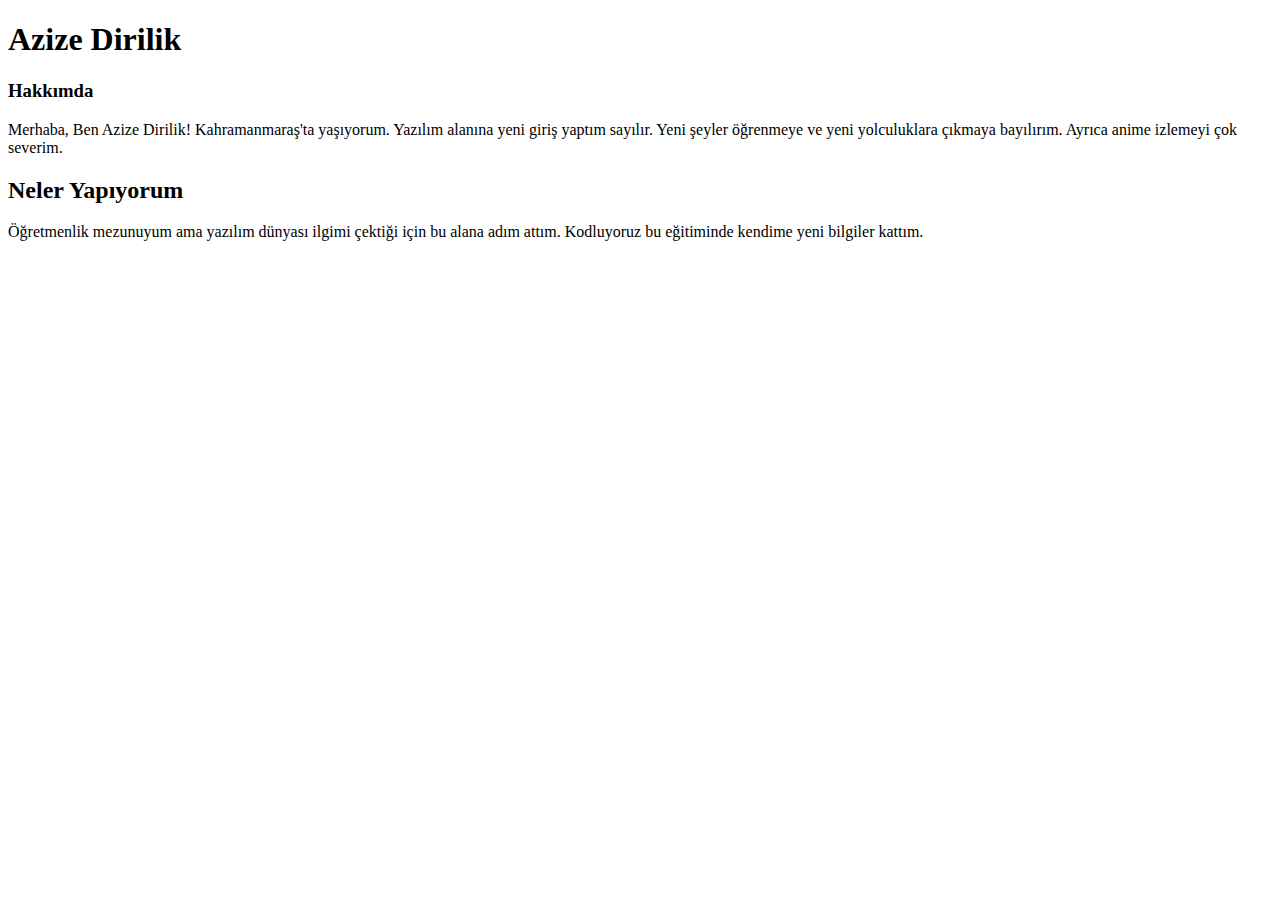
<file: homework1/index.html>
<!DOCTYPE html>
<html lang="en">
<head>
    <meta charset="UTF-8">
    <meta name="viewport" content="width=device-width, initial-scale=1.0">
    <title>Odev 1</title>
</head>
<body>
    <h1>Azize Dirilik</h1>
    <h3>Hakkımda</h3>
    <p>Merhaba, Ben Azize Dirilik! Kahramanmaraş'ta yaşıyorum. Yazılım alanına yeni giriş yaptım sayılır.
        Yeni şeyler öğrenmeye ve yeni yolculuklara çıkmaya bayılırım. Ayrıca anime izlemeyi çok severim. 
    </p>
    <h2>Neler Yapıyorum</h2>
    <p>Öğretmenlik mezunuyum ama yazılım dünyası ilgimi çektiği için bu alana adım attım. 
        Kodluyoruz bu eğitiminde kendime yeni bilgiler kattım.  </p>
</body>
</html>
</file>
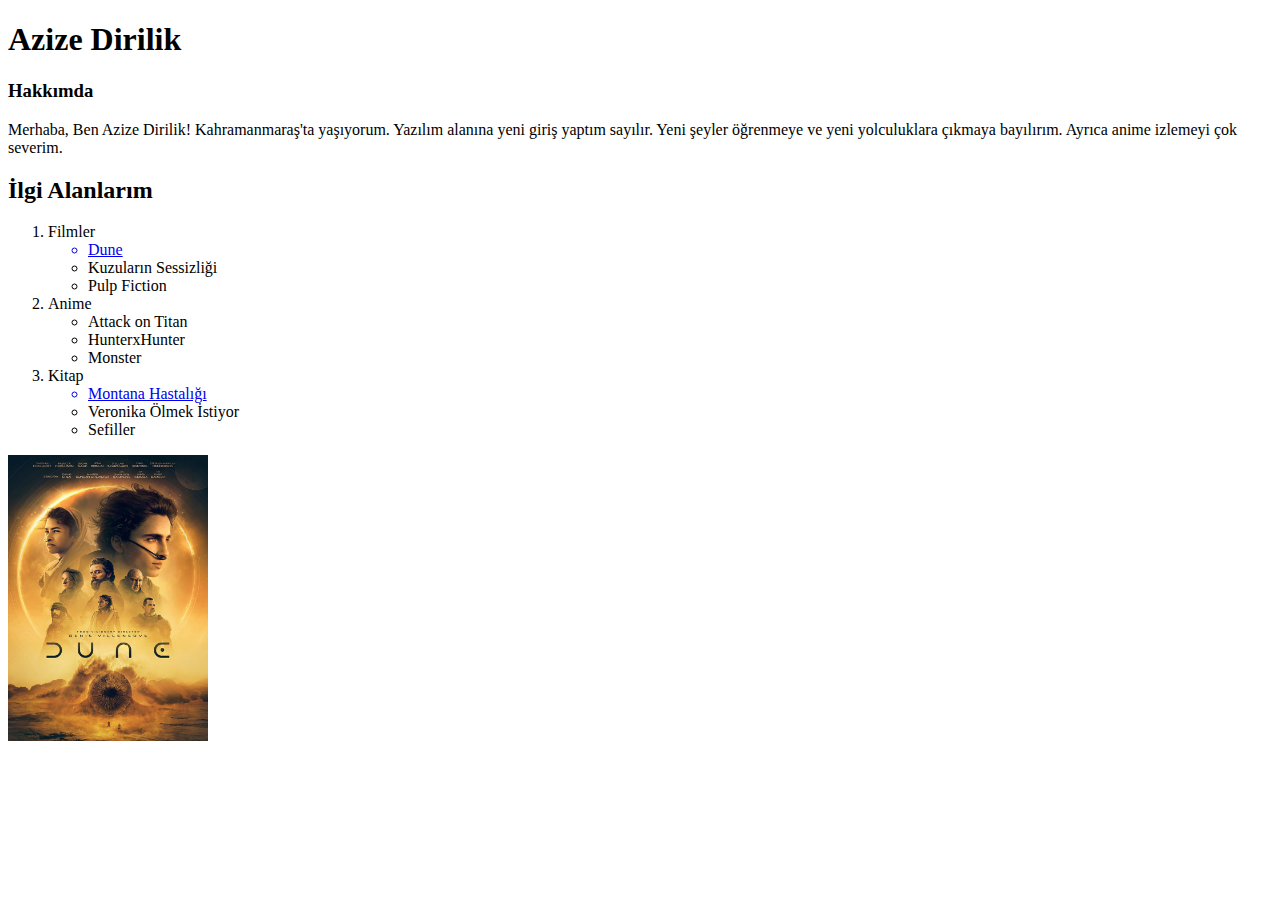
<file: homework2/index.html>
<!DOCTYPE html>
<html lang="en">
<head>
    <meta charset="UTF-8">
    <meta name="viewport" content="width=device-width, initial-scale=1.0">
    <title>Odev 2</title>
</head>
<body>
    <h1>Azize Dirilik</h1>
    <h3>Hakkımda</h3>
    <p>Merhaba, Ben Azize Dirilik! Kahramanmaraş'ta yaşıyorum. Yazılım alanına yeni giriş yaptım sayılır.
        Yeni şeyler öğrenmeye ve yeni yolculuklara çıkmaya bayılırım. Ayrıca anime izlemeyi çok severim. 
    </p>
    <h2>İlgi Alanlarım</h2>
    <ol>
        <li>Filmler</li>
            <ul>
                <a href="https://www.imdb.com/title/tt0110912"><li>Dune</li></a>
                <li>Kuzuların Sessizliği</li>
                <li>Pulp Fiction</li>
            </ul>
        <li>Anime</li>
        <ul>
            <li>Attack on Titan</li>
            <li>HunterxHunter</li>
            <li>Monster</li>
        </ul>
        <li>Kitap</li>
        <ul>
            <a href="https://www.goodreads.com/book/show/58833.Montano_s_Malady?
            from_search=true&from_srp=true&qid=EBfgO4DT3f&rank=1">
            <li>Montana Hastalığı</li></a>
            <li>Veronika Ölmek İstiyor</li>
            <li>Sefiller</li>
        </ul>
    </ol>
    <img src="filmKapagi.jpg" alt="" width="200px">
</body>
</html>
</file>
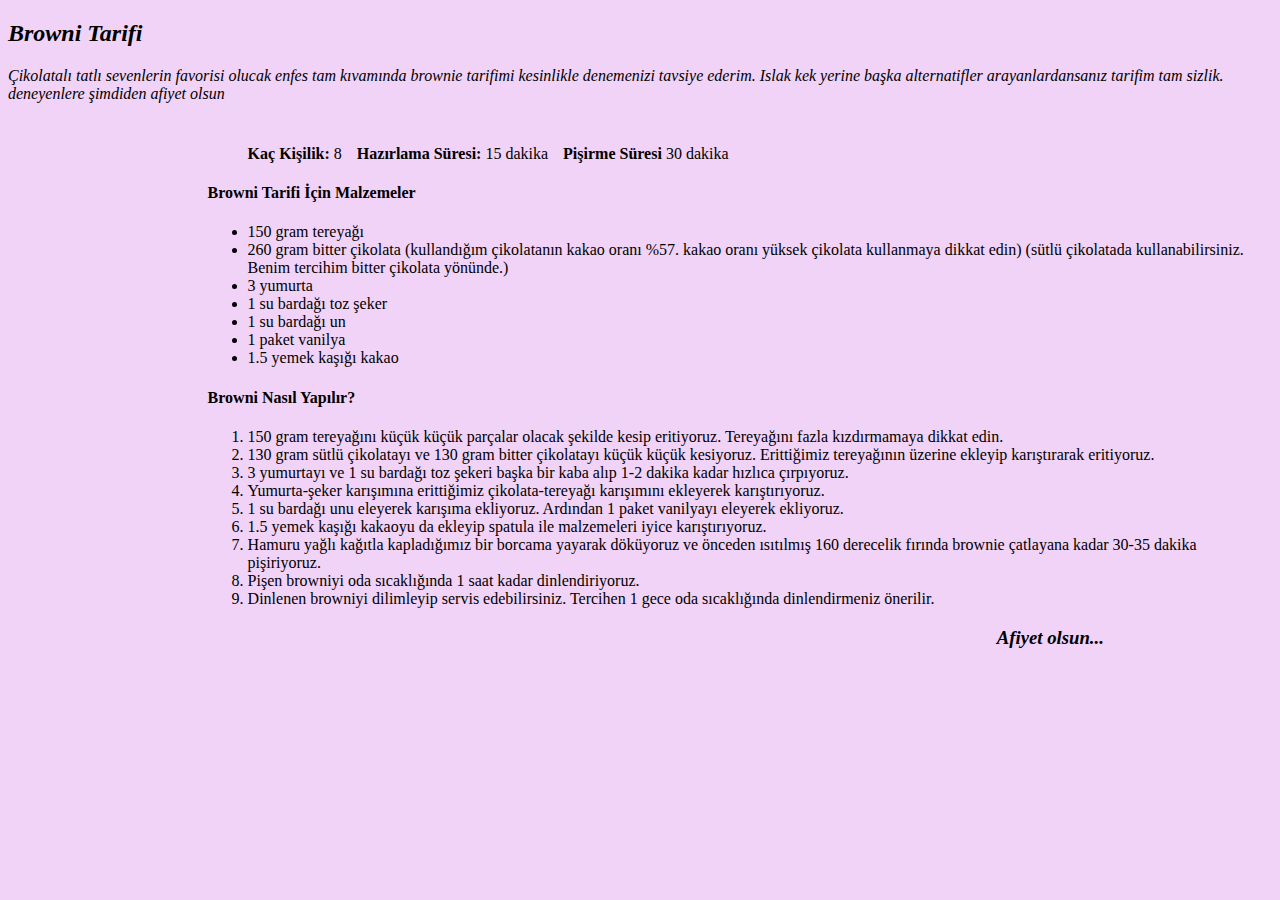
<file: homework3/index.html>
<!DOCTYPE html>
<html lang="en">

<head>
    <meta charset="UTF-8">
    <meta http-equiv="X-UA-Compatible" content="IE=edge">
    <meta name="viewport" content="width=device-width, initial-scale=1.0">
    <title>Document</title>
    <style>
        * {
            background-color: rgb(241, 211, 248);
        }
    </style>
</head>

<body>
    <div>
        <h2><i>Browni Tarifi</i></h2>
        <p><i>Çikolatalı tatlı sevenlerin favorisi olucak enfes tam kıvamında brownie tarifimi kesinlikle denemenizi tavsiye ederim. 
            Islak kek yerine başka alternatifler arayanlardansanız tarifim tam sizlik. deneyenlere şimdiden afiyet olsun</i></p>

        <div style="padding: 10px;margin-left: 15%;">
            <div>
                <div>
                    <ul style="display: flex; flex-direction: row; list-style: none;">
                        <li style="margin-right: 15px;"><b>Kaç Kişilik:</b> 8</li>
                        <li style="margin-right: 15px;"><b>Hazırlama Süresi:</b> 15 dakika</li>
                        <li style="margin-right: 15px;"><b>Pişirme Süresi</b> 30 dakika</li>
                    </ul>
                </div>
            </div>
            <div>
                <h4>Browni Tarifi İçin Malzemeler</h4>
                <ul>
                    <li>150 gram tereyağı</li>
                    <li>260 gram bitter çikolata (kullandığım çikolatanın kakao oranı %57. kakao oranı yüksek çikolata kullanmaya dikkat edin) (sütlü çikolatada kullanabilirsiniz. 
                        Benim tercihim bitter çikolata yönünde.)</li>
                    <li>3 yumurta</li>
                    <li>1 su bardağı toz şeker</li>
                    <li>1 su bardağı un</li>
                    <li>1 paket vanilya</li>
                    <li>1.5 yemek kaşığı kakao</li>
                </ul>
            </div>
            <div>
                <h4>Browni Nasıl Yapılır?</h4>
                <ol>
                    <li>150 gram tereyağını küçük küçük parçalar olacak şekilde kesip eritiyoruz. Tereyağını fazla kızdırmamaya dikkat edin.</li>
                    <li>130 gram sütlü çikolatayı ve 130 gram bitter çikolatayı küçük küçük kesiyoruz. Erittiğimiz tereyağının üzerine ekleyip karıştırarak eritiyoruz.</li>
                    <li>3 yumurtayı ve 1 su bardağı toz şekeri başka bir kaba alıp 1-2 dakika kadar hızlıca çırpıyoruz.</li>
                    <li>Yumurta-şeker karışımına erittiğimiz çikolata-tereyağı karışımını ekleyerek karıştırıyoruz.</li>
                    <li>1 su bardağı unu eleyerek karışıma ekliyoruz. Ardından 1 paket vanilyayı eleyerek ekliyoruz.</li>
                    <li>1.5 yemek kaşığı kakaoyu da ekleyip spatula ile malzemeleri iyice karıştırıyoruz.</li>
                    <li>Hamuru yağlı kağıtla kapladığımız bir borcama yayarak döküyoruz ve önceden ısıtılmış 160 derecelik fırında brownie çatlayana kadar 30-35 dakika pişiriyoruz.</li>
                    <li>Pişen browniyi oda sıcaklığında 1 saat kadar dinlendiriyoruz.</li>
                    <li>Dinlenen browniyi dilimleyip servis edebilirsiniz. Tercihen 1 gece oda sıcaklığında dinlendirmeniz önerilir.</li>
                </ol>
                <div style="text-align: right; margin-right: 15%;">
                    <h3> <i>Afiyet olsun...</i> </h3>
                </div>
            </div>
        </div>
    </div>

    <br><br><br>
</body>

</html>
</file>
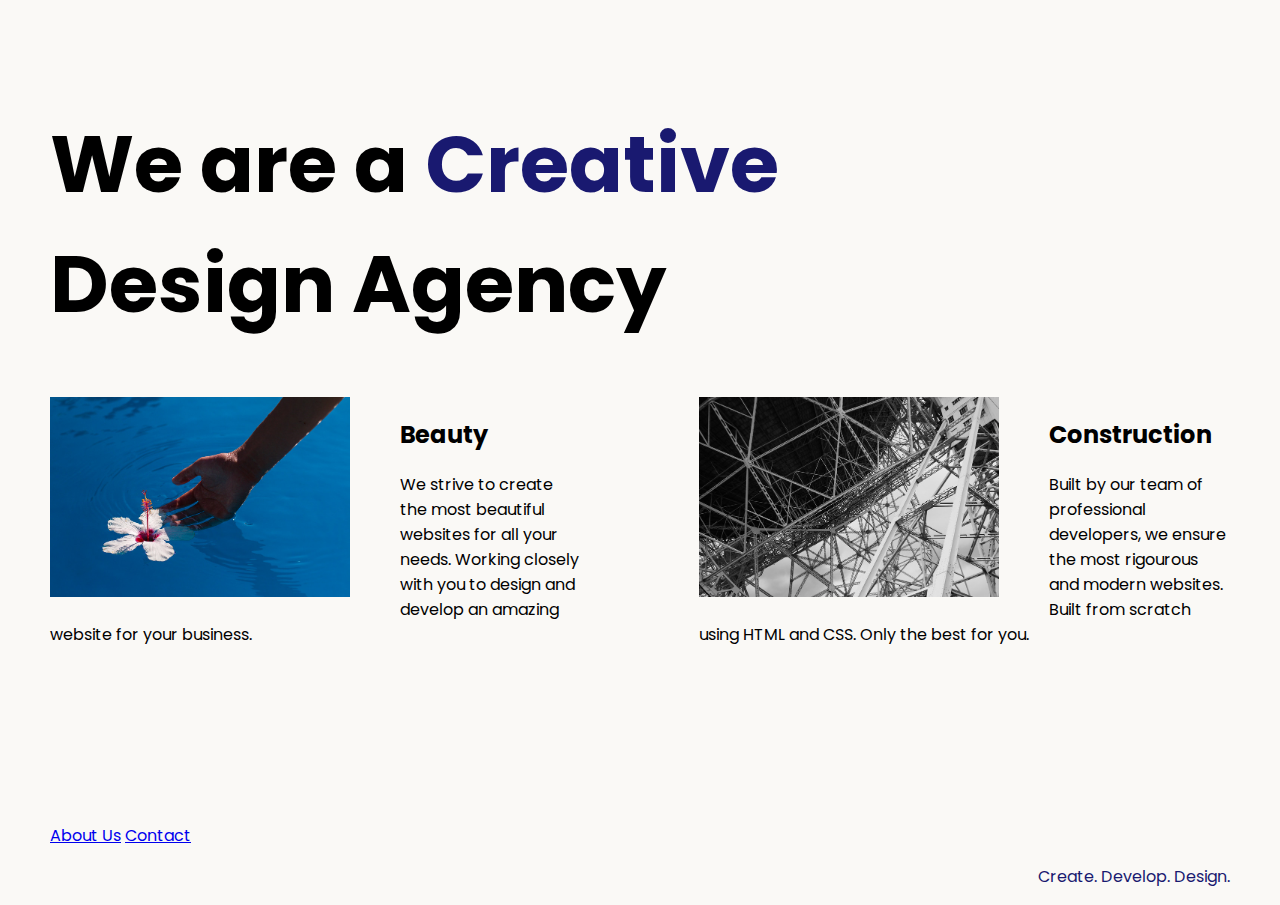
<file: homework4/index.html>
<!DOCTYPE html>
<html lang="en">

<head>
  <meta charset="UTF-8">
  <meta name="viewport" content="width=device-width, initial-scale=1.0">
  <title>Agency</title>
  <link rel="stylesheet" href="./style.css">
  <link rel="preconnect" href="https://fonts.googleapis.com">
  <link rel="preconnect" href="https://fonts.gstatic.com" crossorigin>
  <link href="https://fonts.googleapis.com/css2?family=Poppins:wght@400;700&display=swap" rel="stylesheet">
</head>

<body>
  <div class="main">
    <h1>We are a <span class="creative">Creative</span><br>Design Agency</h1>
    <div class="left card"><img class="tile-image" src="./assets/images/beautiful.jpg" alt="hand and flower in water">
      <h2 class="card-title">Beauty</h2>
      <p class="card-text">We strive to create the most beautiful websites for all your needs. Working closely with you
        to
        design and
        develop an amazing website for your business.</p>
    </div>

    <div class="right card"><img class="tile-image" src="./assets/images/construction.jpg" alt="metal structure">
      <h2 class="card-title">Construction</h2>
      <p>Built by our team of professional developers, we ensure the most rigourous and modern websites. Built from
        scratch using HTML and CSS. Only the best for you.</p>
    </div>
  </div>
  <div class="other-page">
    <br>
    <br>
    <a href="./about.html">About Us</a>
    <a href="./contact.html">Contact</a>
  </div>
  <footer>
    <p>Create. Develop. Design.</p>
  </footer>
</body>

</html>
</file>
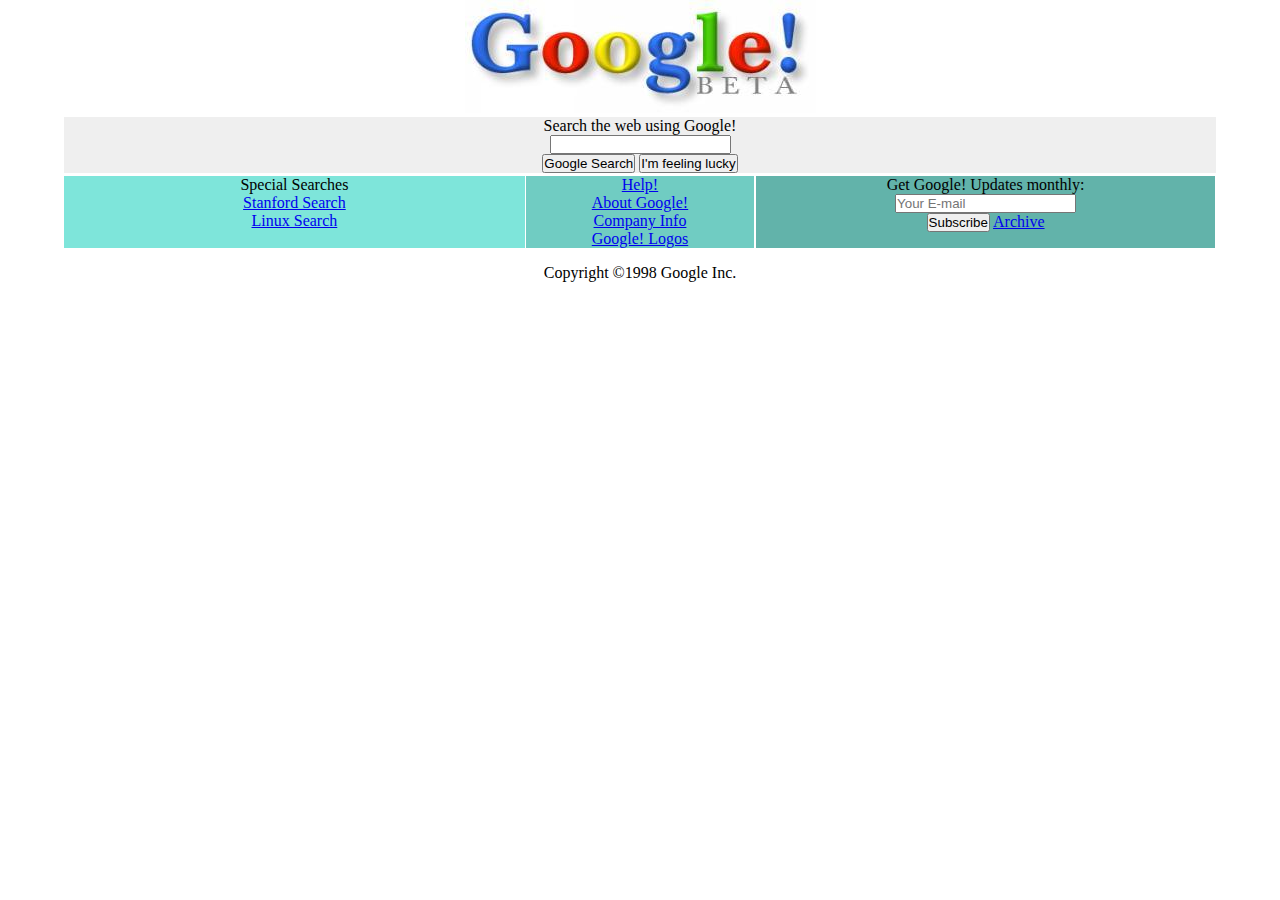
<file: homework5/index.html>
<!DOCTYPE html>
<html lang="en">
<head>
    <meta charset="UTF-8">
    <meta http-equiv="X-UA-Compatible" content="IE=edge">
    <meta name="viewport" content="width=device-width, initial-scale=1.0">
    <title>Google</title>
    <link rel="stylesheet" href="./style.css">
</head>
<body>
    
    <header>
        <div class="image">
            <img src="beta.jpg" alt="">
        </div>
    </header>
   

    
    <section class="google-search">
        <div class="container">
            <p>Search the web using Google!</p>
            <form action="">
                <input type="text">
                <br>
                <button type="submit">Google Search</button>
                <button type="submit">I'm feeling lucky</button>
            </form>
        </div>
    </section>
    

    <section class="parts">
        <div class="container">
            <div class="parts-left">
                <span>Special Searches</span>
                <br>
                <a class="first" href="https://web.archive.org/web/19990224014327/http://www.google.com/stanford">Stanford Search</a>
                <br>
                <a class="second" href="https://web.archive.org/web/19981202230410/http://www.google.com/linux">Linux Search</a>
            </div>
            <div class="parts-center">
                <a href="https://web.archive.org/web/19981202230410if_/http://www.google.com/help.html">Help!</a>
                <br>
                <a href="https://web.archive.org/web/19981202230410if_/http://www.google.com/about.html">About Google!</a>
                <br>
                <a href="https://web.archive.org/web/19981202230410if_/http://www.google.com/company.html">Company Info</a>
                <br>
                <a href="https://web.archive.org/web/19981202230410if_/http://www.google.com/stickers.html">Google! Logos</a>
            </div>
            <div class="parts-right">
                <span>Get Google! Updates monthly:</span>
                <br>
                <input type="text" placeholder="Your E-mail">
                <br>
                <button type="submit">Subscribe</button>
                <a href="https://web.archive.org/web/19981202230410/http://www.findmail.com/list/google-friends/">Archive</a>
            </div>
        </div>
    </section>
    

    
    <footer>
        <span>Copyright ©1998 Google Inc.</span>
    </footer>
    
</body>
</html>
</file>
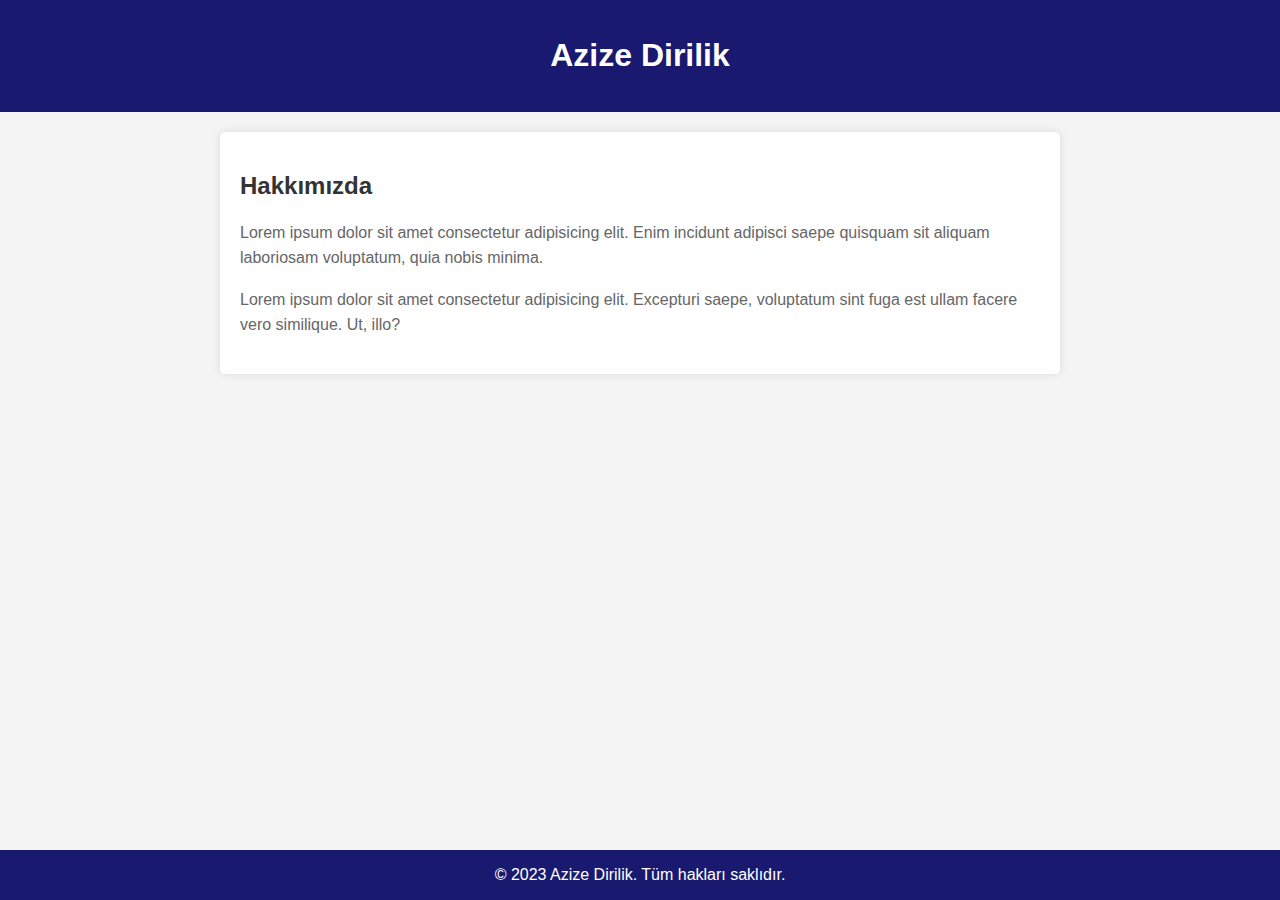
<file: homework4/about.html>
<!DOCTYPE html>
<html lang="tr">
<head>
    <meta charset="UTF-8">
    <meta name="viewport" content="width=device-width, initial-scale=1.0">
    <style>
        body {
            font-family: Arial, sans-serif;
            margin: 0;
            padding: 0;
            background-color: #f4f4f4;
        }

        header {
            background-color: midnightblue;
            color: #fff;
            padding: 1em;
            text-align: center;
        }

        section {
            max-width: 800px;
            margin: 20px auto;
            padding: 20px;
            background-color: #fff;
            box-shadow: 0 0 10px rgba(0, 0, 0, 0.1);
            border-radius: 5px;
        }

        h2 {
            color: #333;
        }

        p {
            line-height: 1.6;
            color: #666;
        }

        footer {
            background-color:midnightblue;
            color: #fff;
            text-align: center;
            padding: 1em 0;
            position: fixed;
            bottom: 0;
            width: 100%;
        }
    </style>
    <title>Hakkımızda</title>
</head>
<body>
    <header>
        <h1>Azize Dirilik</h1>
    </header>

    <section>
        <h2>Hakkımızda</h2>
        <p>
            Lorem ipsum dolor sit amet consectetur adipisicing elit. Enim incidunt adipisci saepe quisquam sit aliquam laboriosam voluptatum, quia nobis minima.
        </p>
        <p>
            Lorem ipsum dolor sit amet consectetur adipisicing elit. Excepturi saepe, voluptatum sint fuga est ullam facere vero similique. Ut, illo?
        </p>
    </section>

    <footer>
        &copy; 2023 Azize Dirilik. Tüm hakları saklıdır.
    </footer>
</body>
</html>
</file>
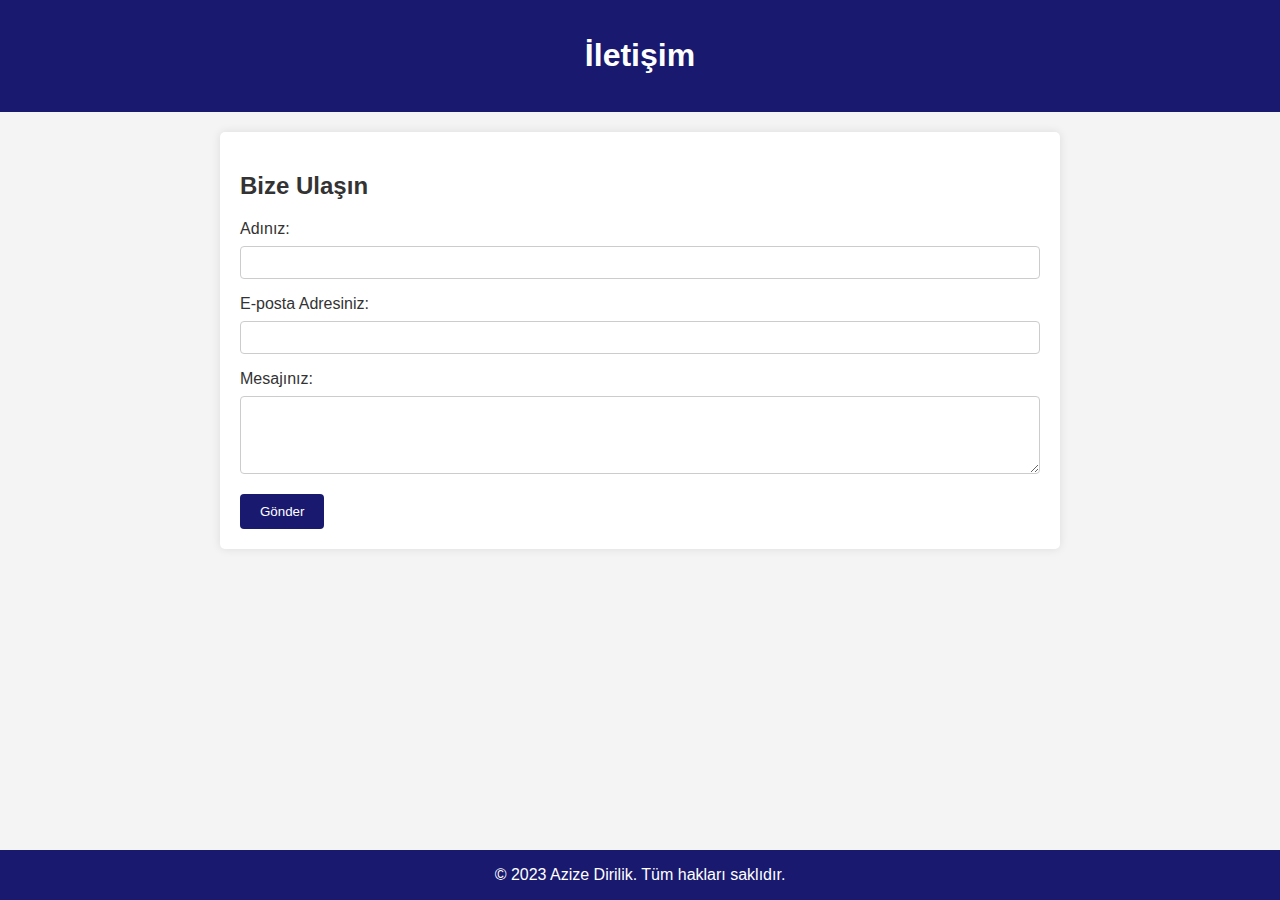
<file: homework4/contact.html>
<!DOCTYPE html>
<html lang="tr">
<head>
    <meta charset="UTF-8">
    <meta name="viewport" content="width=device-width, initial-scale=1.0">
    <style>
        body {
            font-family: Arial, sans-serif;
            margin: 0;
            padding: 0;
            background-color: #f4f4f4;
        }

        header {
            background-color: midnightblue;
            color: #fff;
            padding: 1em;
            text-align: center;
        }

        section {
            max-width: 800px;
            margin: 20px auto;
            padding: 20px;
            background-color: #fff;
            box-shadow: 0 0 10px rgba(0, 0, 0, 0.1);
            border-radius: 5px;
        }

        h2 {
            color: #333;
        }

        label {
            display: block;
            margin-bottom: 8px;
            color: #333;
        }

        input, textarea {
            width: 100%;
            padding: 8px;
            margin-bottom: 16px;
            box-sizing: border-box;
            border: 1px solid #ccc;
            border-radius: 4px;
        }

        button {
            background-color: midnightblue;
            color: #fff;
            padding: 10px 20px;
            border: none;
            border-radius: 4px;
            cursor: pointer;
        }

        button:hover {
            background-color: #555;
        }

        footer {
            background-color: midnightblue;
            color: #fff;
            text-align: center;
            padding: 1em 0;
            position: fixed;
            bottom: 0;
            width: 100%;
        }
    </style>
    <title>İletişim</title>
</head>
<body>
    <header>
        <h1>İletişim</h1>
    </header>

    <section>
        <h2>Bize Ulaşın</h2>
        <form>
            <label for="ad">Adınız:</label>
            <input type="text" id="ad" name="ad" required>

            <label for="email">E-posta Adresiniz:</label>
            <input type="email" id="email" name="email" required>

            <label for="mesaj">Mesajınız:</label>
            <textarea id="mesaj" name="mesaj" rows="4" required></textarea>

            <button type="submit">Gönder</button>
        </form>
    </section>

    <footer>
        &copy; 2023 Azize Dirilik. Tüm hakları saklıdır.
    </footer>
</body>
</html>
</file>
<file: homework4/style.css>
body {
  font-family: "Poppins", sans-serif;
  margin: 50px 50px 0 50px;
  background-color: #faf9f6;
  display: flex;
  flex-direction: column;
  min-height: 95vh;
}
.main {
  flex: 1;
}

h1 {
  font-size: 5rem;
}

footer {
  text-align: right;
  color: midnightblue;
}

.creative{
  color: midnightblue;
}

.card{
  width: 45%;
}

.left{
  float: left;
}
.right{
  float: right;
}
.tile-image{
  height: 200px;
  float: left;
  margin-right: 50px;
}

@media (max-width:680px) {
  .logo{
    width: 100px;
  }

  h1{
    font-size: 3.5rem;
    text-align: center;
  }
  .card{
    width: 100%;
    margin-bottom: 30px;
    display: block;
    text-align: justify;
  }
  .card img{
    width: 100%;
    object-fit: cover;
    margin-bottom: 10px;
    display: inline;
  }
}
</file>
<file: homework5/style.css>
*{
    padding: 0;
    margin: 0;
    box-sizing: border-box;
}

body{text-align: center;}
.google-search{
    background-color: #eeee;
    width: 90%;
    margin: 0 auto;
    
}
.parts .container{
display: grid;
grid-template-columns: 1fr 0.5fr 1fr;
align-items: center;
width: 90%;
margin: 0 auto;
}
.google-search{
margin-bottom:3px;
}   

.parts .container center a{
display: block;
}
.container .parts-right{background-color: #62b3aa;
height: 100%;
margin: 0 1px;
}
.container .parts-center{
background-color: #70ccc2;
margin: 0 1px;
height: 100%;}
.container .parts-left{
background-color: #7ee5da;
margin:0 ;
height: 100%;
}
button:hover{
background-color:#B7CADB;
}
footer{
margin: 16px;
}
</file>
